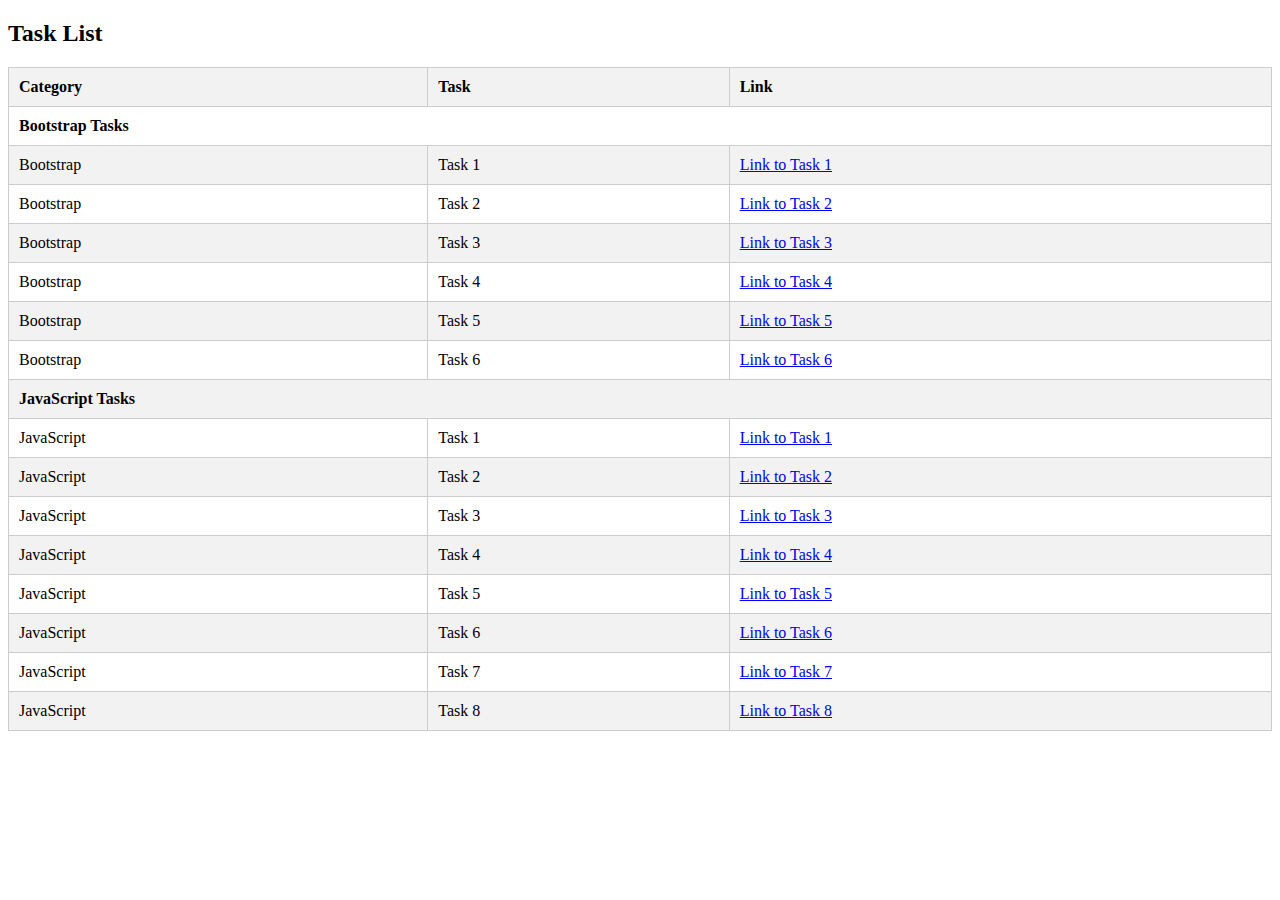
<file: index.html>
<!DOCTYPE html>
<html lang="en">
  <head>
    <meta charset="UTF-8" />
    <meta name="viewport" content="width=device-width, initial-scale=1.0" />
    <title>Task List</title>
    <style>
      /* Simple CSS for table styling */
      table {
        width: 100%;
        border-collapse: collapse;
        margin-bottom: 20px;
      }

      th,
      td {
        border: 1px solid #ccc;
        padding: 10px;
        text-align: left;
      }

      th {
        background-color: #f2f2f2;
        font-weight: bold;
      }

      tr:nth-child(even) {
        background-color: #f2f2f2;
      }
      .category-header {
        font-weight: bold;
      }
    </style>
  </head>
  <body>
    <div class="container">
      <h2>Task List</h2>
      <table>
        <thead>
          <tr>
            <th>Category</th>
            <th>Task</th>
            <th>Link</th>
          </tr>
        </thead>
        <tbody>
          <!-- Bootstrap Tasks -->
          <tr class="category-header">
            <td colspan="3">Bootstrap Tasks</td>
          </tr>
          <tr>
            <td>Bootstrap</td>
            <td>Task 1</td>
            <td><a href="Task 13.html">Link to Task 1</a></td>
          </tr>
          <tr>
            <td>Bootstrap</td>
            <td>Task 2</td>
            <td><a href="Task 14.html">Link to Task 2</a></td>
          </tr>
          <tr>
            <td>Bootstrap</td>
            <td>Task 3</td>
            <td><a href="Task 15.html">Link to Task 3</a></td>
          </tr>
          <tr>
            <td>Bootstrap</td>
            <td>Task 4</td>
            <td><a href="Task 16.html">Link to Task 4</a></td>
          </tr>
          <tr>
            <td>Bootstrap</td>
            <td>Task 5</td>
            <td><a href="Task 17.html">Link to Task 5</a></td>
          </tr>
          <tr>
            <td>Bootstrap</td>
            <td>Task 6</td>
            <td><a href="Task 18.html">Link to Task 6</a></td>
          </tr>
          <!-- JavaScript Tasks -->
          <tr class="category-header">
            <td colspan="3">JavaScript Tasks</td>
          </tr>
          <tr>
            <td>JavaScript</td>
            <td>Task 1</td>
            <td><a href="Task 19.html">Link to Task 1</a></td>
          </tr>
          <tr>
            <td>JavaScript</td>
            <td>Task 2</td>
            <td><a href="Task 20.html">Link to Task 2</a></td>
          </tr>
          <tr>
            <td>JavaScript</td>
            <td>Task 3</td>
            <td><a href="Task 21.html">Link to Task 3</a></td>
          </tr>
          <tr>
            <td>JavaScript</td>
            <td>Task 4</td>
            <td><a href="Task 22.html">Link to Task 4</a></td>
          </tr>
          <tr>
            <td>JavaScript</td>
            <td>Task 5</td>
            <td><a href="Task 23.html">Link to Task 5</a></td>
          </tr>
          <tr>
            <td>JavaScript</td>
            <td>Task 6</td>
            <td><a href="Task 24.html">Link to Task 6</a></td>
          </tr>
          <tr>
            <td>JavaScript</td>
            <td>Task 7</td>
            <td><a href="Task 25.html">Link to Task 7</a></td>
          </tr>
          <tr>
            <td>JavaScript</td>
            <td>Task 8</td>
            <td><a href="Task 26.html">Link to Task 8</a></td>
          </tr>
        </tbody>
      </table>
    </div>
  </body>
</html>
</file>
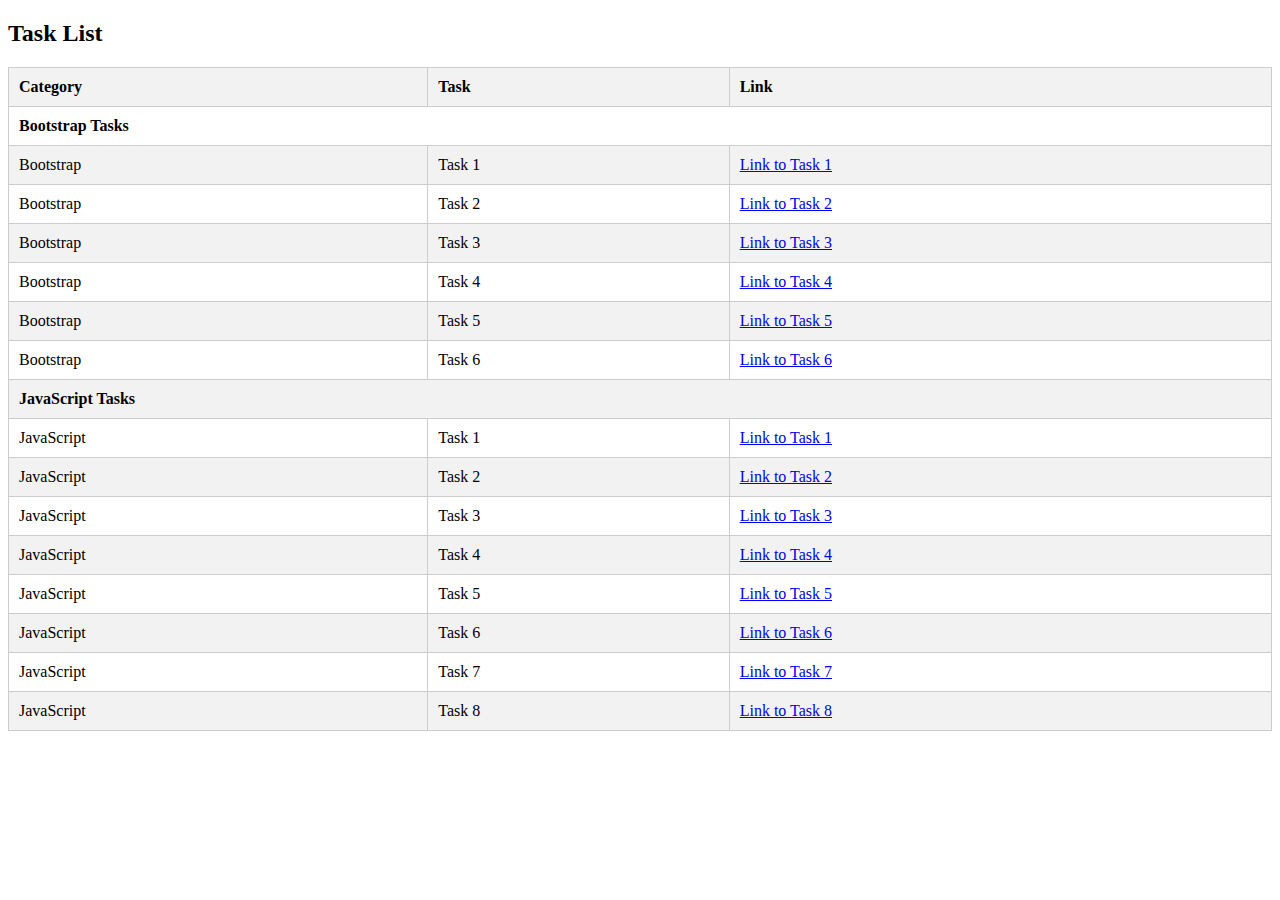
<file: index_bs.html>
<!DOCTYPE html>
<html lang="en">
  <head>
    <meta charset="UTF-8" />
    <meta name="viewport" content="width=device-width, initial-scale=1.0" />
    <title>Task List</title>
    <style>
      /* Simple CSS for table styling */
      table {
        width: 100%;
        border-collapse: collapse;
        margin-bottom: 20px;
      }

      th,
      td {
        border: 1px solid #ccc;
        padding: 10px;
        text-align: left;
      }

      th {
        background-color: #f2f2f2;
        font-weight: bold;
      }

      tr:nth-child(even) {
        background-color: #f2f2f2;
      }
      .category-header {
        font-weight: bold;
      }
    </style>
  </head>
  <body>
    <div class="container">
      <h2>Task List</h2>
      <table>
        <thead>
          <tr>
            <th>Category</th>
            <th>Task</th>
            <th>Link</th>
          </tr>
        </thead>
        <tbody>
          <!-- Bootstrap Tasks -->
          <tr class="category-header">
            <td colspan="3">Bootstrap Tasks</td>
          </tr>
          <tr>
            <td>Bootstrap</td>
            <td>Task 1</td>
            <td><a href="Task 13.html">Link to Task 1</a></td>
          </tr>
          <tr>
            <td>Bootstrap</td>
            <td>Task 2</td>
            <td><a href="task14.html">Link to Task 2</a></td>
          </tr>
          <tr>
            <td>Bootstrap</td>
            <td>Task 3</td>
            <td><a href="task15.html">Link to Task 3</a></td>
          </tr>
          <tr>
            <td>Bootstrap</td>
            <td>Task 4</td>
            <td><a href="task16.html">Link to Task 4</a></td>
          </tr>
          <tr>
            <td>Bootstrap</td>
            <td>Task 5</td>
            <td><a href="task17.html">Link to Task 5</a></td>
          </tr>
          <tr>
            <td>Bootstrap</td>
            <td>Task 6</td>
            <td><a href="task18.html">Link to Task 6</a></td>
          </tr>
          <!-- JavaScript Tasks -->
          <tr class="category-header">
            <td colspan="3">JavaScript Tasks</td>
          </tr>
          <tr>
            <td>JavaScript</td>
            <td>Task 1</td>
            <td><a href="task19.html">Link to Task 1</a></td>
          </tr>
          <tr>
            <td>JavaScript</td>
            <td>Task 2</td>
            <td><a href="task20.html">Link to Task 2</a></td>
          </tr>
          <tr>
            <td>JavaScript</td>
            <td>Task 3</td>
            <td><a href="task21.html">Link to Task 3</a></td>
          </tr>
          <tr>
            <td>JavaScript</td>
            <td>Task 4</td>
            <td><a href="task22.html">Link to Task 4</a></td>
          </tr>
          <tr>
            <td>JavaScript</td>
            <td>Task 5</td>
            <td><a href="task23.html">Link to Task 5</a></td>
          </tr>
          <tr>
            <td>JavaScript</td>
            <td>Task 6</td>
            <td><a href="task24.html">Link to Task 6</a></td>
          </tr>
          <tr>
            <td>JavaScript</td>
            <td>Task 7</td>
            <td><a href="task25.html">Link to Task 7</a></td>
          </tr>
          <tr>
            <td>JavaScript</td>
            <td>Task 8</td>
            <td><a href="task26.html">Link to Task 8</a></td>
          </tr>
        </tbody>
      </table>
    </div>
  </body>
</html>
</file>
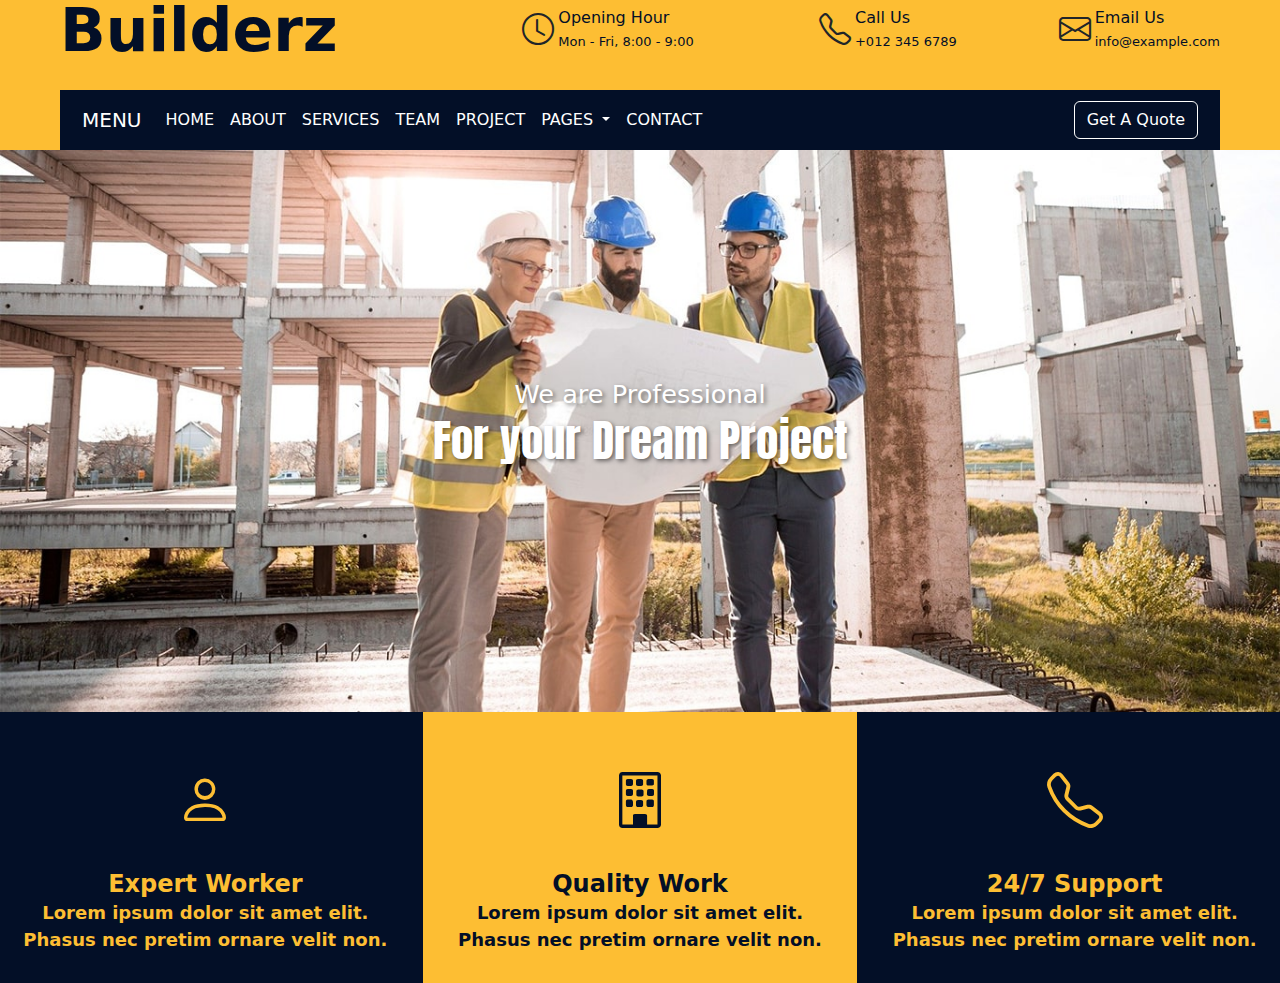
<file: Task 14.html>
<!DOCTYPE html>
<html lang="en">
  <head>
    <meta charset="utf-8" />
    <title>Task 2 Bootstrap</title>
    <meta name="viewport" content="width=device-width, initial-scale=1.0" />

    <link
      href="https://cdn.jsdelivr.net/npm/bootstrap@5.3.0/dist/css/bootstrap.min.css"
      rel="stylesheet"
    />

    <link
      rel="stylesheet"
      href="https://cdn.jsdelivr.net/npm/bootstrap-icons@1.10.5/font/bootstrap-icons.css"
    />
    <script src="https://cdnjs.cloudflare.com/ajax/libs/popper.js/2.9.4/umd/popper.min.js"></script>
    <script src="https://cdn.jsdelivr.net/npm/bootstrap@5.3.1/dist/js/bootstrap.bundle.min.js"></script>
    <link rel="preconnect" href="https://fonts.googleapis.com">
    <link rel="preconnect" href="https://fonts.gstatic.com" crossorigin>
    <link href="https://fonts.googleapis.com/css2?family=Anton&display=swap" rel="stylesheet">
    <link rel="stylesheet" type="text/css" href="css8.css">
  </head>
  <body>
    <div class="top-bar">
      <div class="container-fluid">
        <div class="row align-items-center">
          <div class="col-lg-4 col-md-12">
            <div class="logo ">
              <h1>Builderz</h1>
            </div>
          </div>
          <div class="col-lg-8 col-md-7 d-none d-lg-block">
            <div class="row">
              <div class="col-4">
                <div class="top-bar-item">
                  <div class="top-bar-icon">
                    <i class="bi bi-clock"></i>
                  </div>
                  <div class="top-bar-text">
                    <h3>Opening Hour</h3>
                    <p>Mon - Fri, 8:00 - 9:00</p>
                  </div>
                </div>
              </div>
              <div class="col-4">
                <div class="top-bar-item">
                  <div class="top-bar-icon">
                    <i class="bi bi-telephone"></i>
                  </div>
                  <div class="top-bar-text">
                    <h3>Call Us</h3>
                    <p>+012 345 6789</p>
                  </div>
                </div>
              </div>
              <div class="col-4">
                <div class="top-bar-item">
                  <div class="top-bar-icon">
                    <i class="bi bi-envelope"></i>
                  </div>
                  <div class="top-bar-text">
                    <h3>Email Us</h3>
                    <p>info@example.com</p>
                  </div>
                </div>
              </div>
            </div>
          </div>
        </div>
      </div>
    </div>

    <nav class="navbar navbar-expand-lg navbar-dark custom-navbar">
      <div class="container">
        <div class="navbar-brand">MENU</div>
        <button
          class="navbar-toggler"
          type="button"
          data-bs-toggle="collapse"
          data-bs-target="#navbarCollapse"
        >
          <span class="navbar-toggler-icon"></span>
        </button>
        <div class="collapse navbar-collapse" id="navbarCollapse">
          <ul class="navbar-nav ml-auto">
            <li class="nav-item">
              <a class="nav-link" href="#">HOME</a>
            </li>
            <li class="nav-item">
              <a class="nav-link" href="#">ABOUT</a>
            </li>
            <li class="nav-item">
              <a class="nav-link" href="#">SERVICES</a>
            </li>
            <li class="nav-item">
              <a class="nav-link" href="#">TEAM</a>
            </li>
            <li class="nav-item">
              <a class="nav-link" href="#">PROJECT</a>
            </li>
            <li class="nav-item dropdown">
              <a
                class="nav-link dropdown-toggle"
                href="#"
                id="pagesDropdown"
                role="button"
                data-bs-toggle="dropdown"
              >
                PAGES
              </a>
              <div class="dropdown-menu dropdown-menu-dark" aria-labelledby="pagesDropdown">
                <a class="dropdown-item" href="#">Blog Page</a>
                <a class="dropdown-item" href="#">Single Page</a>
              </div>
            </li>
            <li class="nav-item">
              <a class="nav-link" href="#">CONTACT</a>
            </li>
          </ul>
          <div style="margin-left: auto;">
            <a class="btn btn-primary" href="#">Get A Quote</a>
          </div>
        </div>
      </div>
    </nav>

    <div class="image-container">
      <div class="centered-text">
        <p>We are Professional</p>
        <h1>For your Dream Project</h1>
      </div>
      <img src="assets/bstask2.jpg" class="image" />
    </div>

    <section class="container-fluid" style="background-color: #030f27;">
      <div class="row">
        <div class="col-lg-4 blue-bg">
          <div class="text-center">
            <div class="card-body">
              <i class="bi bi-person display-4"></i>
              <h3 class="card-title">Expert Worker</h3>
              <p class="card-text">Lorem ipsum dolor sit amet elit. Phasus nec pretim ornare velit non.</p>
            </div>
          </div>
        </div>

        <div class="col-lg-4 yellow-bg">
          <div class="text-center">
            <div class="card-body">
              <i class="bi bi-building display-4"></i>
              <h3 class="card-title">Quality Work</h3>
              <p class="card-text">Lorem ipsum dolor sit amet elit. Phasus nec pretim ornare velit non.</p>
            </div>
          </div>
        </div>

        <div class="col-lg-4 blue-bg">
          <div class="text-center">
            <div class="card-body">
              <i class="bi bi-telephone display-4"></i>
              <h3 class="card-title">24/7 Support</h3>
              <p class="card-text">Lorem ipsum dolor sit amet elit. Phasus nec pretim ornare velit non.</p>
            </div>
          </div>
        </div>
      </div>
    </section>
  </body>
</html>
</file>
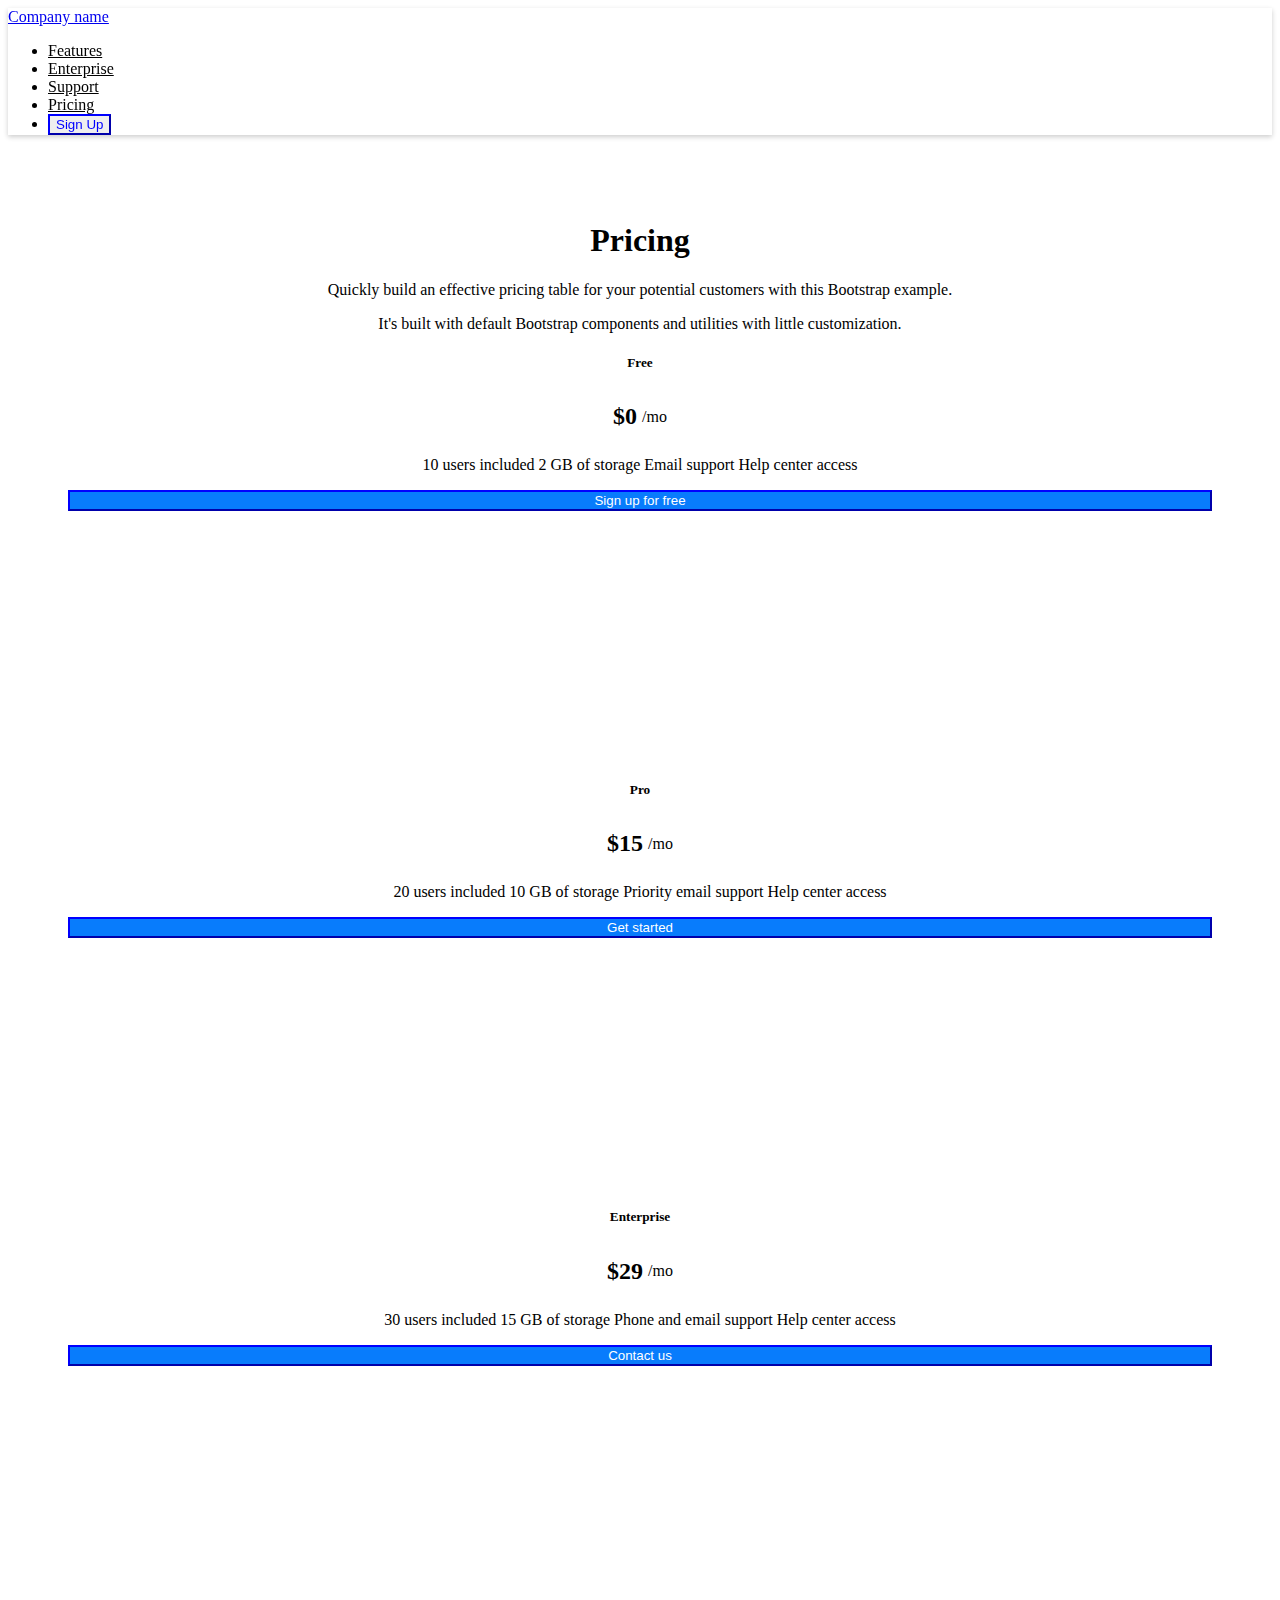
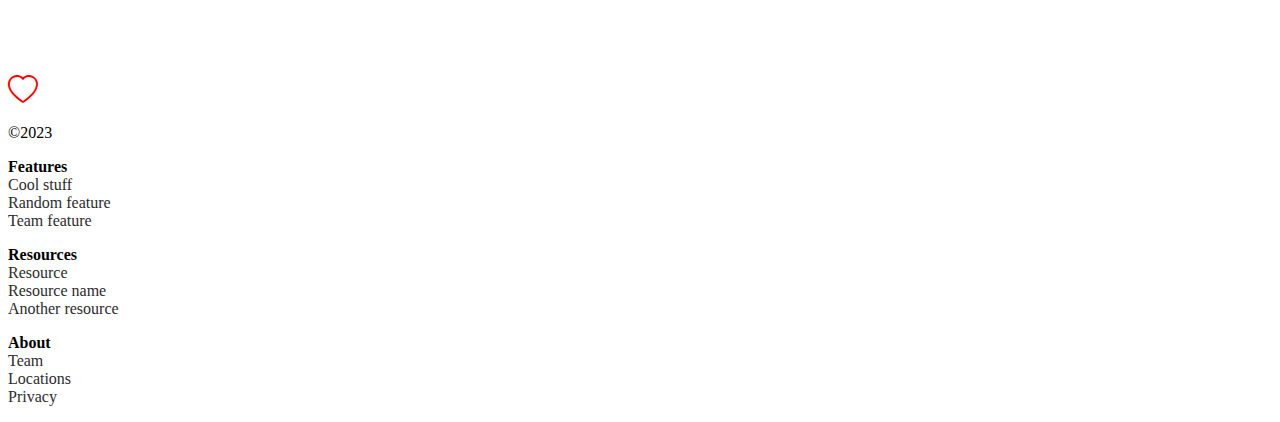
<file: Task 15.html>
<!DOCTYPE html>
<html lang="en">
  <head>
    <meta charset="UTF-8" />
    <meta
      name="viewport"
      content="width=device-width, initial-scale=1.0"
    />
    <title>Task 3 Bootstrap</title>
    <link
      href="https://cdn.jsdelivr.net/npm/bootstrap@5.3.1/dist/css/bootstrap.min.css"
      rel="stylesheet"
      integrity="sha384-4bw+/aepP/YC94hEpVNVgiZdgIC5+VKNBQNGCHeKRQN+PtmoHDEXuppvnDJzQIu9"
      crossorigin="anonymous"
    />
    <link
    rel="stylesheet"
    href="https://cdn.jsdelivr.net/npm/bootstrap-icons@1.10.5/font/bootstrap-icons.css"
  />
  <link rel="stylesheet" type="text/css" href="css9.css">

  </head>
  <body>
    <nav class="navbar navbar-expand-lg bg-body-tertiary">
      <div class="container-fluid">
        <a class="navbar-brand" href="#">Company name</a>
        <ul class="nav justify-content-end">
          <li class="nav-item">
            <a class="nav-link active" aria-current="page" href="#">Features</a>
          </li>
          <li class="nav-item">
            <a class="nav-link" href="#">Enterprise</a>
          </li>
          <li class="nav-item">
            <a class="nav-link" href="#">Support</a>
          </li>
          <li class="nav-item">
            <a class="nav-link" href="#">Pricing</a>
          </li>
          <li class="nav-item">
            <button
              class="btn btn-outline-success btn-signup"
              type="submit"
            >
              Sign Up
            </button>
          </li>
        </ul>
      </div>
    </nav>
    <div class="main-content">
      <h1>Pricing</h1>
      <p>
        Quickly build an effective pricing table for your potential customers
        with this Bootstrap example.
      </p>
      <p>
        It's built with default Bootstrap components and utilities with little
        customization.
      </p>
      <div class="container">
        <div class="row">
          <div class="col">
            <div class="card">
              <div class="card-body">
                <h5 class="card-header">Free</h5>
                <p class="price-tag">
                  <span class="card-price">$0</span><span>/mo</span>
                </p>
                <p class="card-text">
                  10 users included 2 GB of storage
                  Email support
                  Help center access
                </p>
              </div>
              <div class="card-footer">
                <button
                  class="btn btn-outline-success btn-signup"
                  type="submit"
                >
                  Sign up for free
                </button>
              </div>
            </div>
          </div>

          <div class="col">
            <div class="card">
              <div class="card-body">
                <h5 class="card-header">Pro</h5>
                <p class="price-tag">
                  <span class="card-price">$15</span><span>/mo</span>
                </p>
                <p class="card-text">
                  20 users included 10 GB of storage
                  Priority email support
                  Help center access
                </p>
              </div>
              <div class="card-footer">
                <button
                  class="btn btn-outline-success btn-signup"
                  type="submit"
                >
                  Get started
                </button>
              </div>
            </div>
          </div>

          <div class="col">
            <div class="card">
              <div class="card-body">
                <h5 class="card-header">Enterprise</h5>
                <p class="price-tag">
                  <span class="card-price">$29</span><span>/mo</span>
                </p>
                <p class="card-text">
                  30 users included 15 GB of storage
                  Phone and email support
                  Help center access
                </p>
              </div>
              <div class="card-footer">
                <button
                  class="btn btn-outline-success btn-signup"
                  type="submit"
                >
                  Contact us
                </button>
              </div>
            </div>
          </div>
        </div>
      </div>
    </div>
    <footer class="footer">
      <div class="container">
        <div class="row">
          <div class="col-5 logo">
            <i class="bi bi-heart"></i>
            <p>&copy;2023</p>
          </div>
          <div class="col-7">
            <div class="row">
              <div class="col-4">
                <ul style="list-style-type: none; padding: 0;">
                  <li><a class="header" href="#">Features</a></li>
                  <li><a href="#">Cool stuff</a></li>
                  <li><a href="#">Random feature</a></li>
                  <li><a href="#">Team feature</a></li>
                </ul>
              </div>
              <div class="col-4">
                <ul style="list-style-type: none; padding: 0;">
                  <li><a class="header" href="#">Resources</a></li>
                  <li><a href="#">Resource</a></li>
                  <li><a href="#">Resource name</a></li>
                  <li><a href="#">Another resource</a></li>
                </ul>
              </div>
              <div class="col-4">
                <ul style="list-style-type: none; padding: 0;">
                  <li><a class="header" href="#">About</a></li>
                  <li><a href="#">Team</a></li>
                  <li><a href="#">Locations</a></li>
                  <li><a href="#">Privacy</a></li>
                </ul>
              </div>
            </div>
          </div>
        </div>
      </div>
    </footer>
  </body>
</html>
</file>
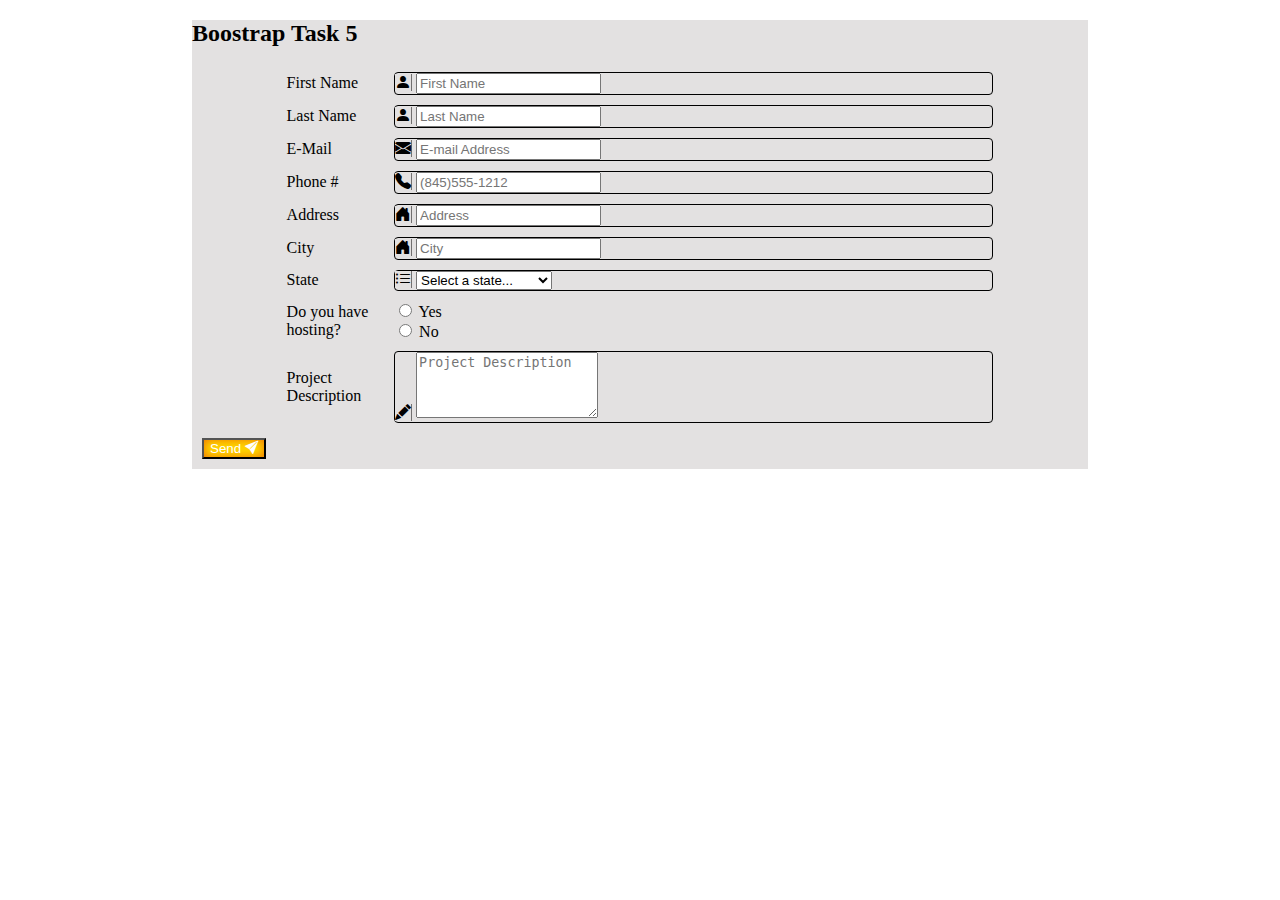
<file: Task 17.html>
<!DOCTYPE html>
<html lang="en">
  <head>
    <meta charset="UTF-8" />
    <meta name="viewport" content="width=device-width, initial-scale=1.0" />
    <title>Task 5 Bootstrap</title>
    <link
      href="https://cdn.jsdelivr.net/npm/bootstrap@5.3.1/dist/css/bootstrap.min.css"
      rel="stylesheet"
      integrity="sha384-4bw+/aepP/YC94hEpVNVgiZdgIC5+VKNBQNGCHeKRQN+PtmoHDEXuppvnDJzQIu9"
      crossorigin="anonymous"
    />
    <link
      rel="stylesheet"
      href="https://cdn.jsdelivr.net/npm/bootstrap-icons@1.10.5/font/bootstrap-icons.css"
    />
    <script
      src="https://cdn.jsdelivr.net/npm/bootstrap@5.3.1/dist/js/bootstrap.bundle.min.js"
      integrity="sha384-4bw+/aepP/YC94hEpVNVgiZdgIC5+VKNBQNGCHeKRQN+PtmoHDEXuppvnDJzQIu9"
      crossorigin="anonymous"
    ></script>
    <link rel="stylesheet" type="text/css" href="css11.css" />
  </head>
  <body>
    <div class="container">
      <h2 class="text-center">Boostrap Task 5</h2>

      <form id="registrationForm">
        <div class="form-table">
          <div class="form-table-row">
            <div class="form-table-cell narrow-column">
              <label for="firstname" id="firstnameLabel">First Name</label>
            </div>
            <div class="form-table-cell wide-column">
              <div class="input-group input-group-sm error-input">
                <span
                  class="input-group-text"
                  id="inputGroup-sizing-default firstnameInputGroup"
                  ><i class="bi bi-person-fill" id="firstnameIcon"></i
                ></span>
                <input
                  type="text"
                  class="form-control"
                  placeholder="First Name"
                  aria-label="Sizing example input"
                  aria-describedby="inputGroup-sizing-sm"
                  id="firstname"
                />
              </div>
              <span class="error" id="firstnameError"></span>
            </div>
          </div>

          <div class="form-table-row">
            <div class="form-table-cell narrow-column">
              <label for="lastname" id="lastnameLabel">Last Name</label>
            </div>
            <div class="form-table-cell wide-column">
              <div class="input-group input-group-sm error-input">
                <span class="input-group-text" id="inputGroup-sizing-default"
                  ><i class="bi bi-person-fill" id="lastnameIcon"></i
                ></span>
                <input
                  type="text"
                  class="form-control"
                  placeholder="Last Name"
                  aria-label="Sizing example input"
                  aria-describedby="inputGroup-sizing-sm"
                  id="lastname"
                />
              </div>
              <span class="error" id="lastnameError"></span>
            </div>
          </div>

          <div class="form-table-row">
            <div class="form-table-cell narrow-column">
              <label for="email" id="emailLabel">E-Mail</label>
            </div>
            <div class="form-table-cell wide-column">
              <div class="input-group input-group-sm error-input">
                <span class="input-group-text" id="inputGroup-sizing-default"
                  ><i class="bi bi-envelope-fill" id="emailIcon"></i
                ></span>
                <input
                  type="text"
                  class="form-control"
                  placeholder="E-mail Address"
                  aria-label="Sizing example input"
                  aria-describedby="inputGroup-sizing-sm"
                  id="email"
                />
              </div>
              <span class="error" id="emailError"></span>
            </div>
          </div>

          <div class="form-table-row">
            <div class="form-table-cell narrow-column">
              <label for="phone" id="phoneLabel">Phone #</label>
            </div>
            <div class="form-table-cell wide-column">
              <div class="input-group input-group-sm error-input">
                <span class="input-group-text" id="inputGroup-sizing-default"
                  ><i class="bi bi-telephone-fill" id="phoneIcon"></i
                ></span>
                <input
                  type="text"
                  class="form-control"
                  placeholder="(845)555-1212"
                  aria-label="Sizing example input"
                  aria-describedby="inputGroup-sizing-sm"
                  id="phone"
                />
              </div>
              <span class="error" id="phoneError"></span>
            </div>
          </div>

          <div class="form-table-row">
            <div class="form-table-cell narrow-column">
              <label for="address" id="addressLabel">Address</label>
            </div>
            <div class="form-table-cell wide-column">
              <div class="input-group input-group-sm error-input">
                <span class="input-group-text" id="inputGroup-sizing-default"
                  ><i class="bi bi-house-door-fill" id="addressIcon"></i
                ></span>
                <input
                  type="text"
                  class="form-control"
                  placeholder="Address"
                  aria-label="Sizing example input"
                  aria-describedby="inputGroup-sizing-sm"
                  id="address"
                />
              </div>
              <span class="error" id="addressError"></span>
            </div>
          </div>

          <div class="form-table-row">
            <div class="form-table-cell narrow-column">
              <label for="city" id="cityLabel">City</label>
            </div>
            <div class="form-table-cell wide-column">
              <div class="input-group input-group-sm error-input">
                <span class="input-group-text" id="inputGroup-sizing-default"
                  ><i class="bi bi-house-door-fill" id="cityIcon"></i
                ></span>
                <input
                  type="text"
                  class="form-control"
                  placeholder="City"
                  aria-label="Sizing example input"
                  aria-describedby="inputGroup-sizing-sm"
                  id="city"
                />
              </div>
              <span class="error" id="cityError"></span>
            </div>
          </div>

          <div class="form-table-row">
            <div class="form-table-cell narrow-column">
              <label for="state" id="stateLabel">State</label>
            </div>
            <div class="form-table-cell wide-column">
              <div class="input-group input-group-sm error-input">
                <span class="input-group-text" id="inputGroup-sizing-default"
                  ><i class="bi bi-list-ul" id="stateIcon"></i
                ></span>
                <select
                  class="form-select"
                  aria-label="Sizing example select"
                  aria-describedby="inputGroup-sizing-sm"
                  id="state"
                >
                  <option selected>Select a state...</option>
                  <option value="Andhra Pradesh">Andhra Pradesh</option>
                  <option value="Arunachal Pradesh">Arunachal Pradesh</option>
                  <option value="Assam">Assam</option>
                  <option value="Bihar">Bihar</option>
                  <option value="Chhattisgarh">Chhattisgarh</option>
                  <option value="Goa">Goa</option>
                  <option value="Gujarat">Gujarat</option>
                  <option value="Haryana">Haryana</option>
                  <option value="Himachal Pradesh">Himachal Pradesh</option>
                  <option value="Jharkhand">Jharkhand</option>
                  <option value="Karnataka">Karnataka</option>
                  <option value="Kerala">Kerala</option>
                  <option value="Madhya Pradesh">Madhya Pradesh</option>
                  <option value="Maharashtra">Maharashtra</option>
                  <option value="Manipur">Manipur</option>
                  <option value="Meghalaya">Meghalaya</option>
                  <option value="Mizoram">Mizoram</option>
                  <option value="Nagaland">Nagaland</option>
                  <option value="Odisha">Odisha</option>
                  <option value="Punjab">Punjab</option>
                  <option value="Rajasthan">Rajasthan</option>
                  <option value="Sikkim">Sikkim</option>
                  <option value="Tamil Nadu">Tamil Nadu</option>
                  <option value="Telangana">Telangana</option>
                  <option value="Tripura">Tripura</option>
                  <option value="Uttar Pradesh">Uttar Pradesh</option>
                  <option value="Uttarakhand">Uttarakhand</option>
                  <option value="West Bengal">West Bengal</option>
                </select>
              </div>
              <span class="error" id="stateError"></span>
            </div>
          </div>

          <div class="form-table-row">
            <div class="form-table-cell narrow-column">
              <label for="hosting" id="hostingLabel"
                >Do you have hosting?</label
              >
            </div>
            <div class="form-table-cell wide-column">
              <div class="input-group-radio">
                <div class="form-check form-check-inline">
                  <input
                    class="form-check-input"
                    type="radio"
                    name="hosting"
                    id="hostingYes"
                    value="Yes"
                    required
                  />
                  <label class="form-check-label" for="hostingYes">Yes</label>
                </div>
              </div>
              <div class="input-group-radio">
                <div class="form-check form-check-inline">
                  <input
                    class="form-check-input"
                    type="radio"
                    name="hosting"
                    id="hostingNo"
                    value="No"
                    required
                  />
                  <label class="form-check-label" for="hostingNo">No</label>
                </div>
              </div>
              <span class="error" id="hostingError"></span>
            </div>
          </div>

          <div class="form-table-row">
            <div class="form-table-cell narrow-column">
              <label for="project_description" id="projectDescriptionLabel"
                >Project Description</label
              >
            </div>
            <div class="form-table-cell wide-column">
              <div class="input-group input-group-sm error-input">
                <span class="input-group-text" id="inputGroup-sizing-default"
                  ><i class="bi bi-pencil-fill" id="projectDescriptionIcon"></i
                ></span>
                <textarea
                  class="form-control"
                  placeholder="Project Description"
                  id="project_description"
                  name="project_description"
                  rows="4"
                  required
                ></textarea>
              </div>
              <span class="error" id="projectDescriptionError"></span>
            </div>
          </div>
        </div>

        <div class="text-center">
          <button type="button" class="btn btn-send btn-lg" id="sendButton">
            Send <i class="bi bi-send-fill"></i>
          </button>
        </div>
      </form>
    </div>

    <script src="script1.js"></script>
  </body>
</html>
</file>
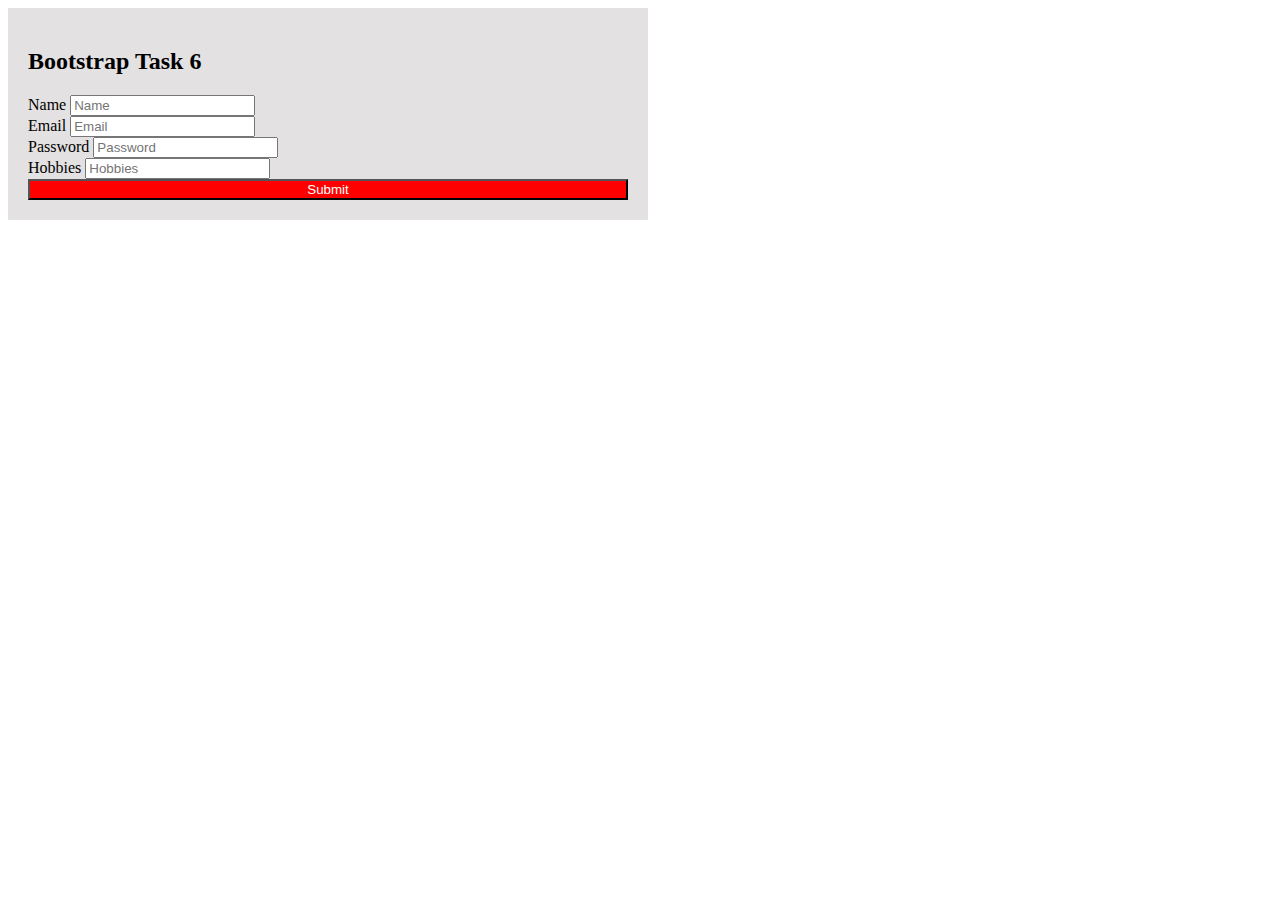
<file: Task 18.html>
<!DOCTYPE html>
<html lang="en">
  <head>
    <meta charset="UTF-8" />
    <meta name="viewport" content="width=device-width, initial-scale=1.0" />
    <title>Task 6 Bootstrap</title>
    <link
      href="https://cdn.jsdelivr.net/npm/bootstrap@5.3.1/dist/css/bootstrap.min.css"
      rel="stylesheet"
      integrity="sha384-4bw+/aepP/YC94hEpVNVgiZdgIC5+VKNBQNGCHeKRQN+PtmoHDEXuppvnDJzQIu9"
      crossorigin="anonymous"
    />
    <link
      rel="stylesheet"
      href="https://cdn.jsdelivr.net/npm/bootstrap-icons@1.10.5/font/bootstrap-icons.css"
    />
    <link rel="stylesheet" type="text/css" href="css12.css">
    <style>

    </style>
  </head>
  <body>
    <div class="container">
      <h2 class="text-center">Bootstrap Task 6</h2>

      <form id="registrationForm">
        <div class="mb-3">
          <label for="name" class="form-label">Name</label>
          <input
            type="text"
            class="form-control"
            id="name"
            placeholder="Name"
          />
          <span class="error" id="nameError"></span>
        </div>

        <div class="mb-3">
          <label for="email" class="form-label">Email</label>
          <input
            type="email"
            class="form-control"
            id="email"
            placeholder="Email"
          />
          <span class="error" id="emailError"></span>
        </div>

        <div class="mb-3">
          <label for="password" class="form-label">Password</label>
          <input
            type="password"
            class="form-control"
            id="password"
            placeholder="Password"
          />
          <span class="error" id="passwordError"></span>
        </div>

        <div class="mb-3">
          <label for="hobbies" class="form-label">Hobbies</label>
          <input
            type="text"
            class="form-control"
            id="hobbies"
            placeholder="Hobbies"
          />
        </div>

        <div class="text-center">
          <button type="button" class="btn btn-send btn-lg" id="submitBtn">
            Submit
          </button>
        </div>
      </form>
    </div>
    <script
      src="https://cdn.jsdelivr.net/npm/bootstrap@5.3.1/dist/js/bootstrap.bundle.min.js"
      integrity="sha384-4bw+/aepP/YC94hEpVNVgiZdgIC5+VKNBQNGCHeKRQN+PtmoHDEXuppvnDJzQIu9"
      crossorigin="anonymous"
    ></script>
    <script src="script2.js"></script>
  </body>
</html>
</file>
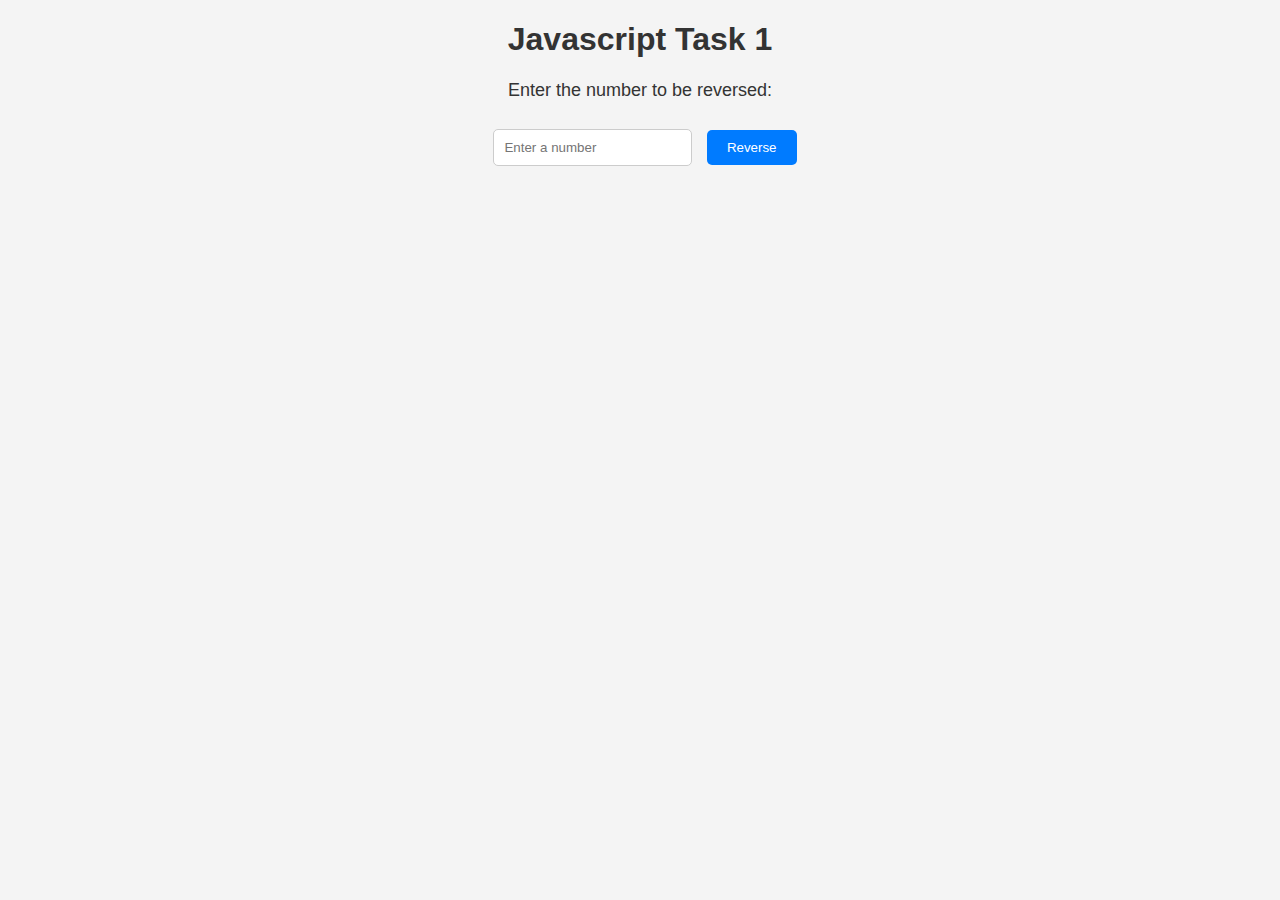
<file: Task 19.html>
<!DOCTYPE html>
<html>
  <head>
    <title>Task 1 JS</title>
    <link rel="stylesheet" type="text/css" href="css13.css" />
  </head>
  <body>
    <h1>Javascript Task 1</h1>
    <p>Enter the number to be reversed:</p>
    <input type="number" id="inputNumber" placeholder="Enter a number" />
    <button onclick="reverseNumber()">Reverse</button>
    <p id="result"></p>
    <script src="script3.js"></script>
  </body>
</html>
</file>
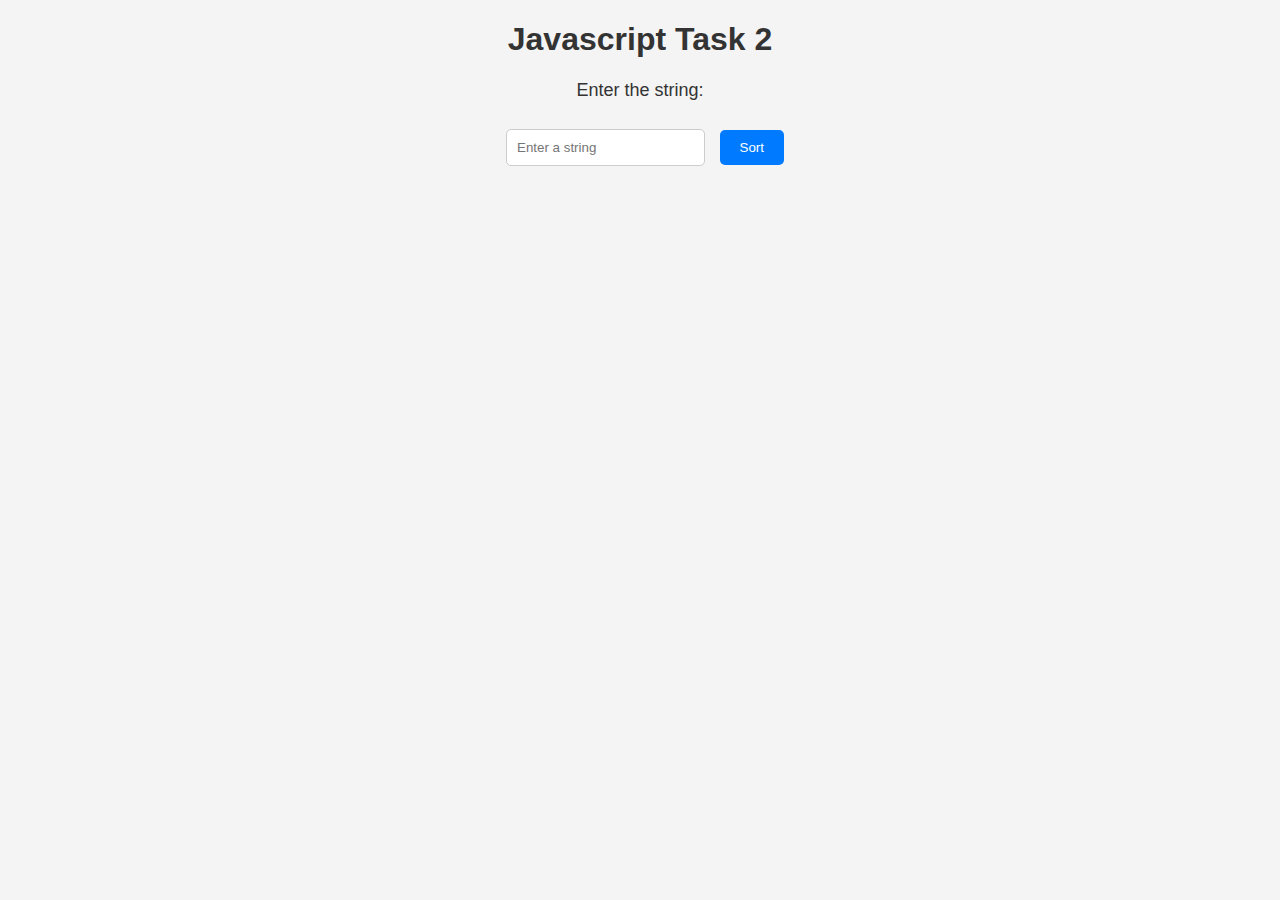
<file: Task 20.html>
<!DOCTYPE html>
<html>
  <head>
    <title>Task 2 JS</title>
    <link rel="stylesheet" type="text/css" href="css13.css" />
  </head>
  <body>
    <h1>Javascript Task 2</h1>
    <p>Enter the string:</p>
    <input type="text" id="inputString" placeholder="Enter a string" />
    <button onclick="sortString()">Sort</button>
    <p id="result"></p>
    <script src="script4.js"></script>
  </body>
</html>
</file>
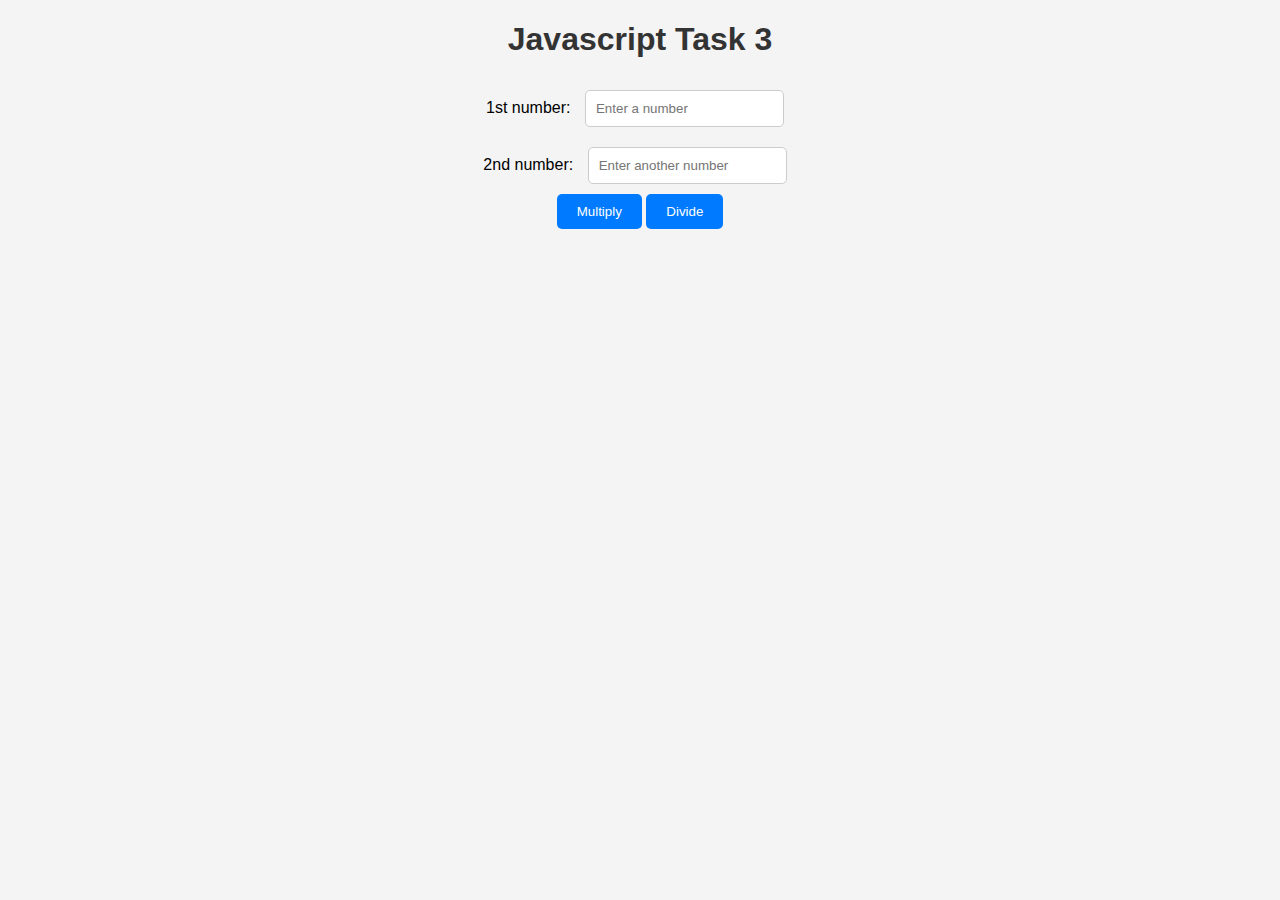
<file: Task 21.html>
<!DOCTYPE html>
<html>
  <head>
    <title>Task 3 JS</title>
    <link rel="stylesheet" type="text/css" href="css13.css" />
  </head>
  <body>
    <div class="container">
      <div class="form">
        <h1>Javascript Task 3</h1>
        <form>
          <div class="input-container">
            <label for="inputNum1">1st number:</label>
            <input type="text" id="inputNum1" placeholder="Enter a number" />
          </div>
          <div class="input-container">
            <label for="inputNum2">2nd number:</label>
            <input
              type="text"
              id="inputNum2"
              placeholder="Enter another number"
            />
          </div>
          <div class="button-container">
            <button type="button" onclick="multiply()">Multiply</button>
            <button type="button" onclick="divide()">Divide</button>
          </div>
        </form>
        <p id="result"></p>
      </div>
    </div>
    <script src="script5.js"></script>
  </body>
</html>
</file>
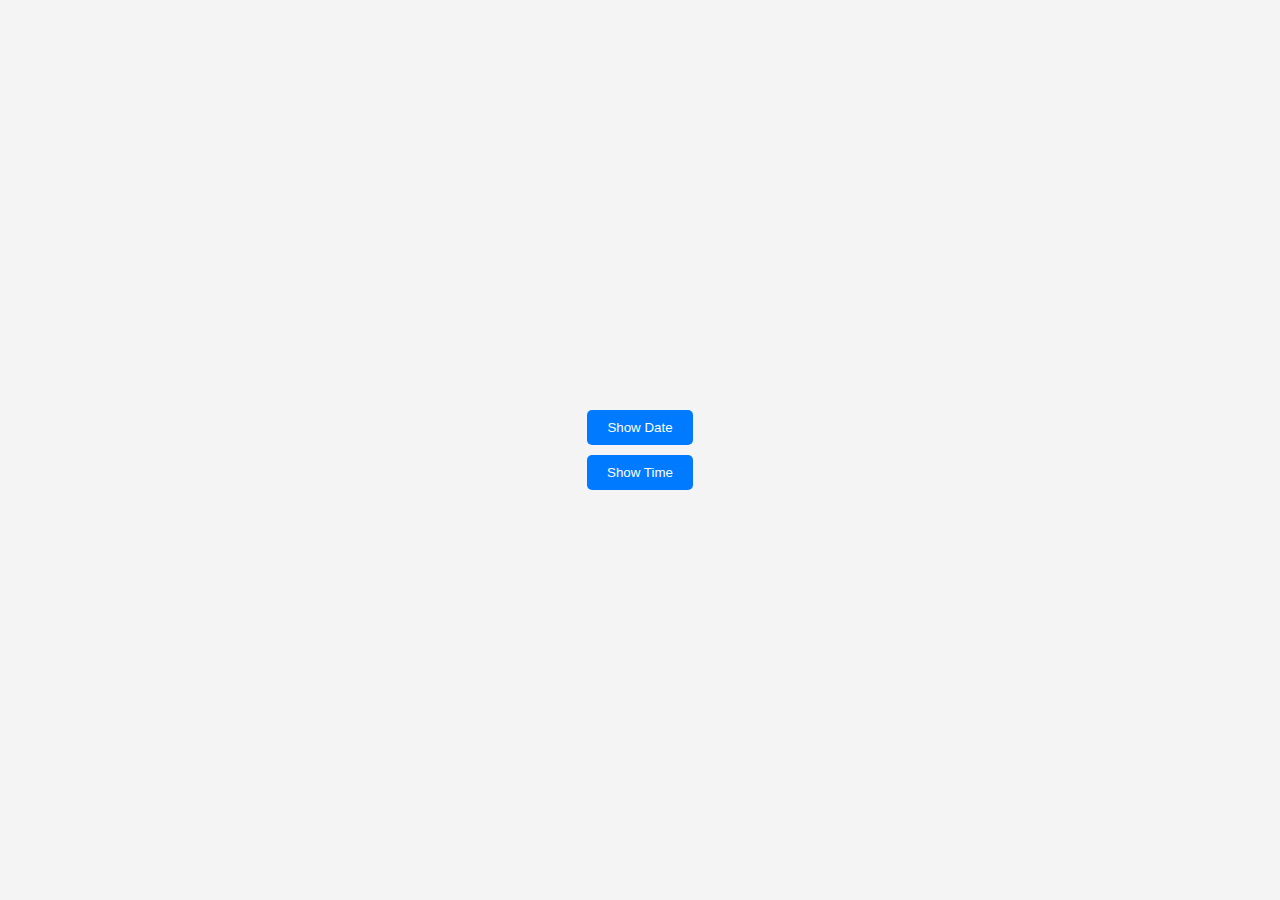
<file: Task 22.html>
<!DOCTYPE html>
<html>
  <head>
    <title>Show Date and Time</title>
    <link rel="stylesheet" type="text/css" href="css14.css" />
  </head>
  <body>
    <div class="container">
      <button onclick="showDate()">Show Date</button>
      <div id="dateResult"></div>
      <button onclick="showTime()">Show Time</button>
      <div id="timeResult"></div>
    </div>

    <script src="script6.js"></script>
  </body>
</html>
</file>
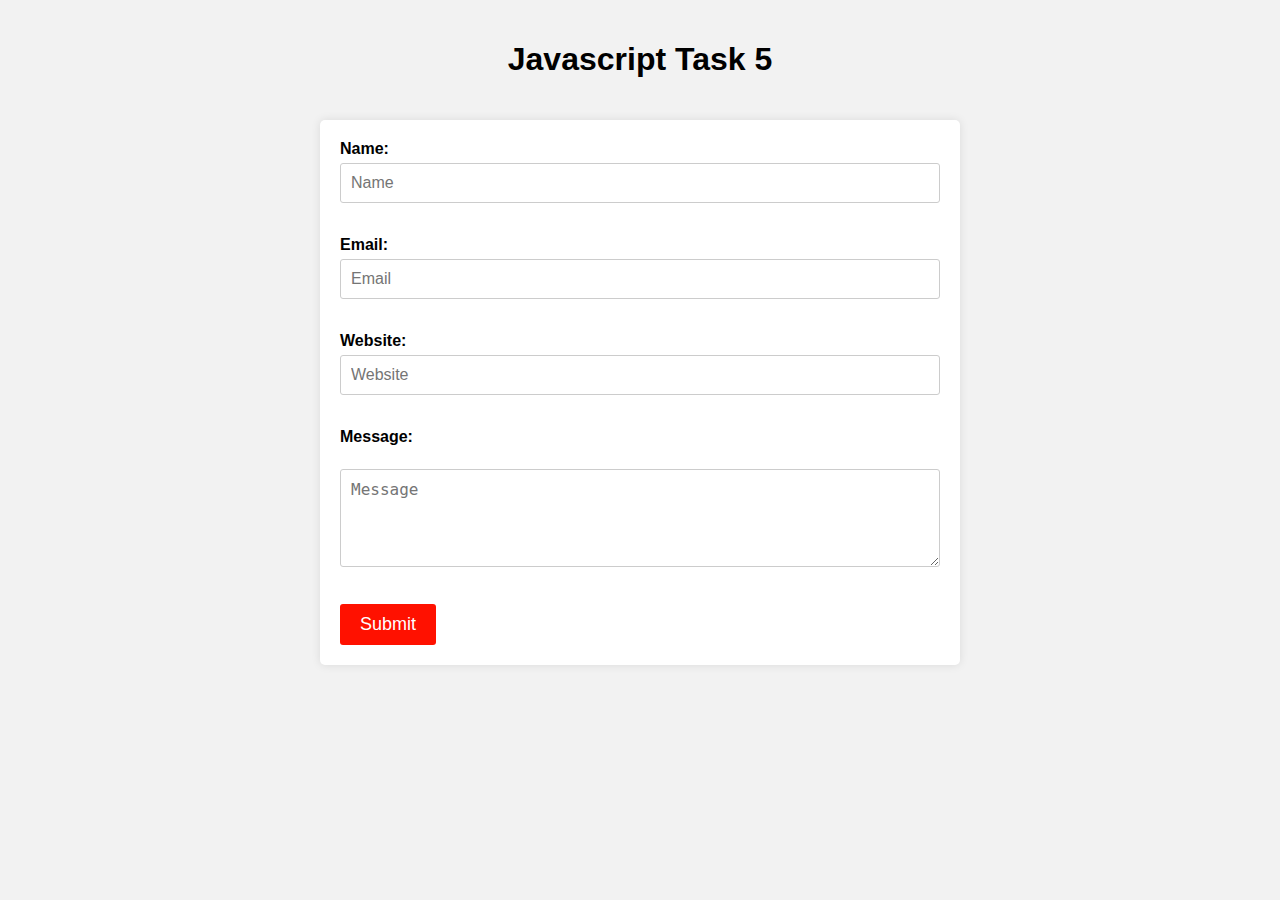
<file: Task 23.html>
<!DOCTYPE html>
<html>
  <head>
    <title>Task 5 JS</title>
    <link rel="stylesheet" type="text/css" href="css15.css" />
  </head>
  <body>
    <h1>Javascript Task 5</h1>
    <form action="process_form.php" method="post" id="myForm">
      <label for="name">Name:</label>
      <input
        type="text"
        class="form-control"
        id="name"
        name="name"
        placeholder="Name"
      />
      <span class="error" id="nameError"></span><br /><br />

      <label for="email">Email:</label>
      <input
        type="email"
        class="form-control"
        id="email"
        name="email"
        placeholder="Email"
      />
      <span class="error" id="emailError"></span><br /><br />

      <label for="website">Website:</label>
      <input
        type="url"
        class="form-control"
        id="website"
        name="website"
        placeholder="Website"
      />
      <span class="error" id="websiteError"></span><br /><br />

      <label for="message">Message:</label><br />
      <textarea
        id="message"
        class="form-control"
        name="message"
        rows="4"
        cols="50"
        placeholder="Message"
      ></textarea>
      <span class="error" id="messageError"></span><br /><br />

      <input type="submit" value="Submit" class="form-control" />
    </form>
    <script src="script7.js"></script>
  </body>
</html>
</file>
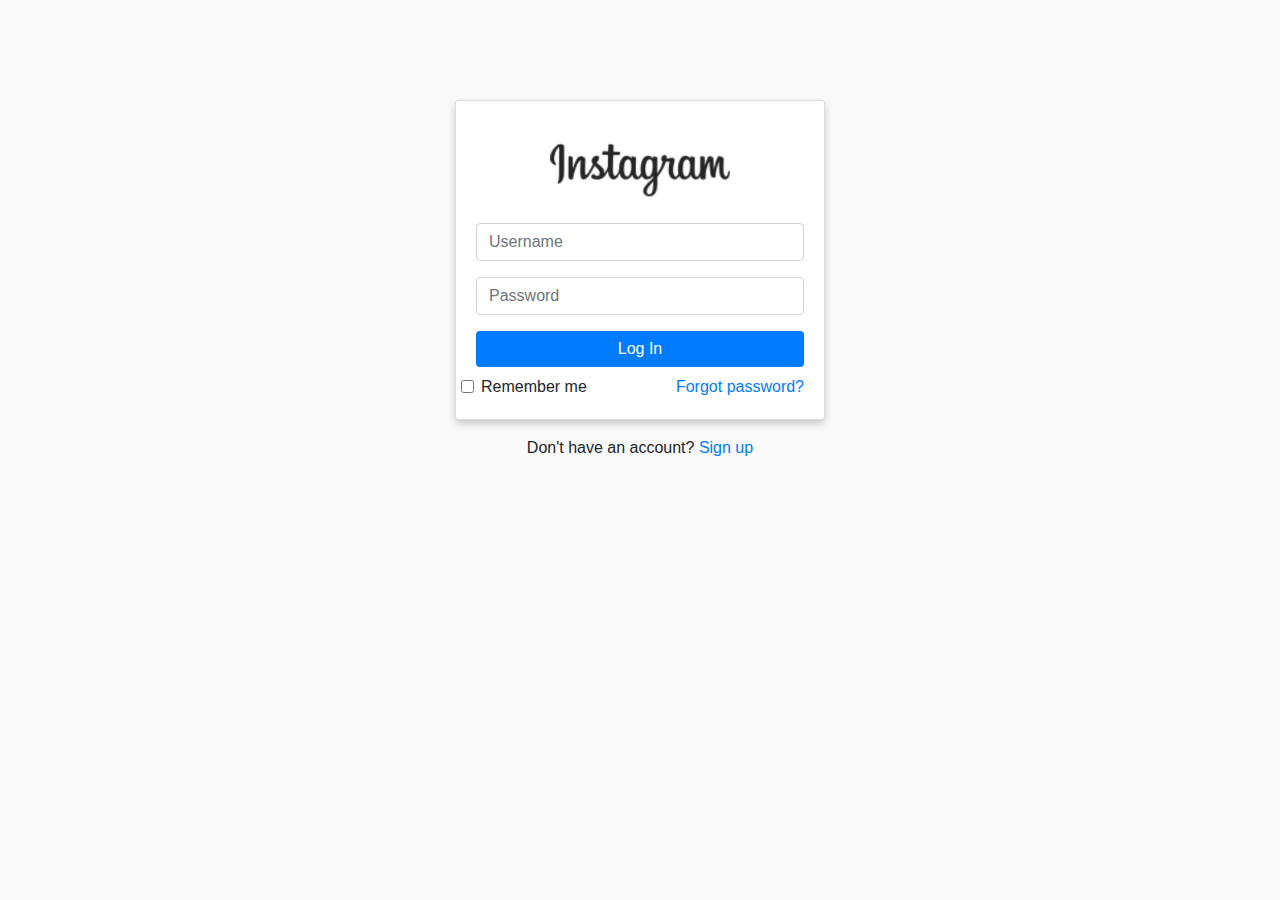
<file: Task 24.html>
<!DOCTYPE html>
<html lang="en">
<head>
    <meta charset="UTF-8">
    <meta name="viewport" content="width=device-width, initial-scale=1.0">
    <title>Instagram Login</title>
    <link rel="stylesheet" href="https://maxcdn.bootstrapcdn.com/bootstrap/4.5.2/css/bootstrap.min.css">
    <style>
        body {
            background-color: #fafafa;
        }

        .container {
            max-width: 400px;
            margin: 0 auto;
            margin-top: 100px;
        }

        .card {
            padding: 20px;
            box-shadow: 0 4px 8px 0 rgba(0,0,0,0.2);
            text-align: center;
        }

        .btn-login {
            background-color: #007bff;
            color: #fff;
            border: none;
        }

        .btn-login:hover {
            background-color: #0056b3;
        }

        .instagram-logo {
            width: 200px;
            margin-bottom: 15px;
            display: block;
            margin-left: auto;
            margin-right: auto;
        }
    </style>
</head>
<body>
    <div class="container">
        <div class="card">
            <img src="assets/Instagram logo.png" alt="Instagram Logo" class="instagram-logo">
            <form id="loginForm">
                <div class="form-group">
                    <input type="text" class="form-control" id="username" placeholder="Username" required>
                </div>
                <div class="form-group">
                    <input type="password" class="form-control" id="password" placeholder="Password" required>
                </div>

                <button type="submit" class="btn btn-login btn-block mt-3">Log In</button>
                <div class="row mt-2">
                    <div class="form-check col-6 text-left">
                        <input type="checkbox" class="form-check-input" id="rememberMe">
                        <label class="form-check-label" for="rememberMe">Remember me</label>
                    </div>
                    <div class="col-6 text-right">
                        <a href="#">Forgot password?</a>
                    </div>
                </div>
            </form>
        </div>
        <p class="mt-3 text-center">Don't have an account? <a href="#">Sign up</a></p>
    </div>
</body>
</html>
</file>
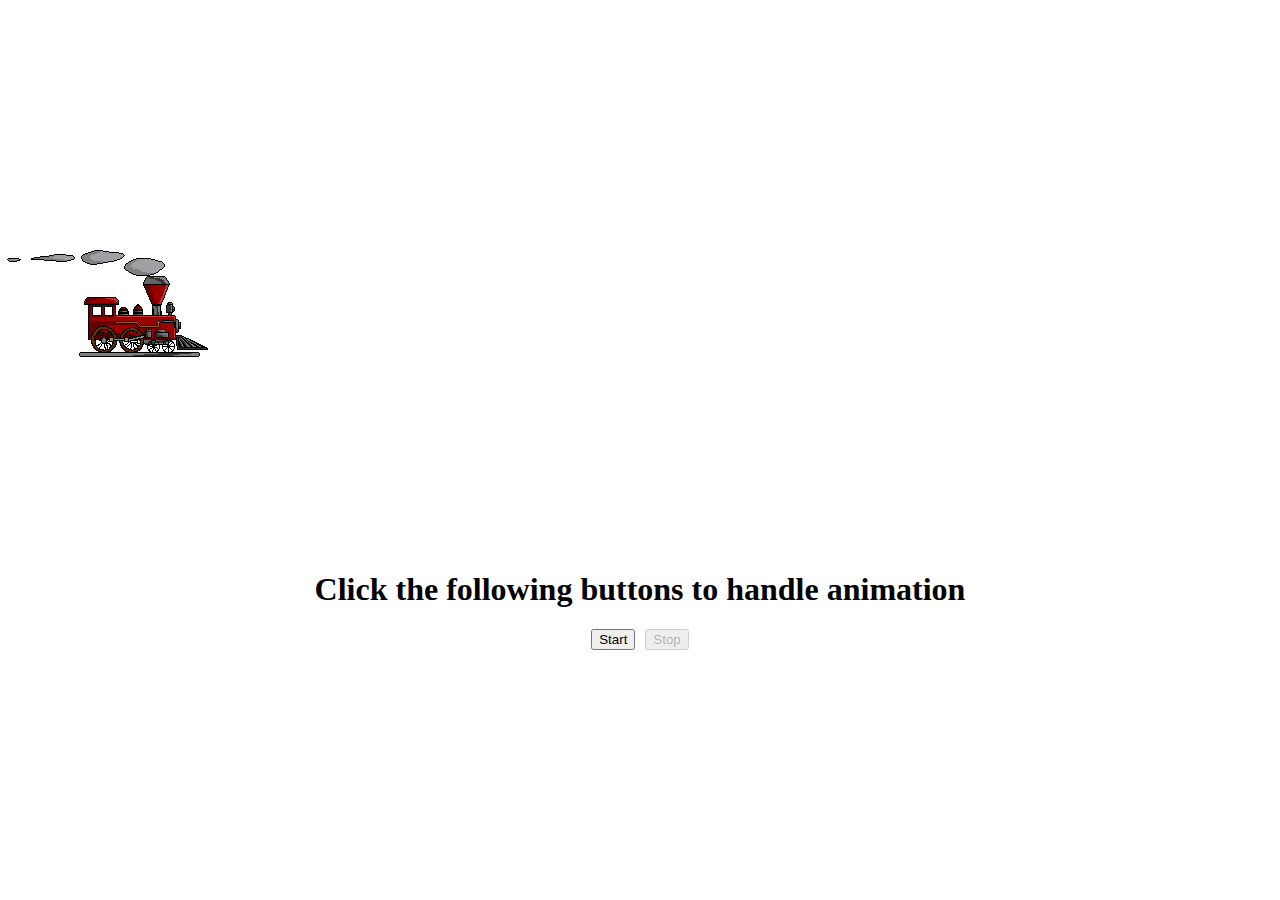
<file: Task 25.html>
<!DOCTYPE html>
<html lang="en">
  <head>
    <meta charset="UTF-8" />
    <meta name="viewport" content="width=device-width, initial-scale=1.0" />
    <title>Image Animation</title>
    <style>
      body {
        display: flex;
        flex-direction: column;
        align-items: center;
        justify-content: center;
        height: 100vh;
        margin: 0;
      }
      #container {
        position: relative;
        width: 100%;
        height: 300px;
        overflow: hidden;
      }
      #movingImage {
        position: absolute;
        left: 0;
        top: 0;
        transition: transform 0.5s ease; /* Apply a smooth transition effect */
      }
      #buttons {
        display: flex;
        gap: 10px;
      }
    </style>
  </head>
  <body>
    <div id="container">
      <img id="movingImage" src="assets/train.gif" alt="Moving Image" />
    </div>
    <h1>Click the following buttons to handle animation</h1>
    <div id="buttons">
      <button id="startButton">Start</button>
      <button id="stopButton" disabled>Stop</button>
    </div>
    <script src="script9.js"></script>
  </body>
</html>
</file>
<file: css8.css>
html,
body {
  overflow-x: hidden;
}

.top-bar {
  position: relative;
  height: 90px;
  background: #fdbe33;
}

.top-bar .logo h1 {
  margin: 0;
  color: #030f27;
  font-size: 60px;
  line-height: 60px;
  font-weight: 700;
}

.top-bar .top-bar-item {
  display: flex;
  align-items: center;
  justify-content: flex-end;
}

.top-bar .top-bar-icon {
  width: 40px;
  display: flex;
  align-items: center;
  justify-content: center;
  font-size: 32px;
}

.top-bar .top-bar-text h3 {
  margin: 0 0 5px 0;
  color: #030f27;
  font-size: 16px;
  font-weight: 400;
}

.top-bar .top-bar-text p {
  margin: 0;
  color: #030f27;
  font-size: 13px;
  font-weight: 400;
}

@media (min-width: 992px) {
  .top-bar {
    padding: 0 60px;
  }
}
@media (max-width: 991.98px) {
  .top-bar .logo {
    text-align: center;
  }
}

.image-container {
  width: 100%;
  max-height: calc(100vh - 90px);
  position: relative;
}

.image {
  width: 100%;
  height: auto;
  object-fit: cover;
  object-position: center;
  overflow: hidden;
}

.centered-text {
  position: absolute;
  top: 50%;
  left: 50%;
  transform: translate(-50%, -50%);
  background-color: rgba(3, 15, 39, 0);
  color: #ffffff;
  text-shadow: 2px 2px 4px rgba(0, 0, 0, 0.5);
  padding: 20px;
  text-align: center;
  max-width: 80%;
  border-radius: 10px;
  font-size: 3vw;
}

.centered-text h1 {
  font-family: "Anton", sans-serif;
  font-size: 3.5vw;
  margin-bottom: 20px;
}

.centered-text p {
  font-size: 2vw;
  margin: 0;
}

@media (max-width: 767px) {
  .centered-text {
    font-size: 6vw;
  }

  .centered-text h1 {
    font-size: 7vw;
  }

  .centered-text p {
    font-size: 4vw;
  }
}

.custom-navbar {
  background-color: #030f27;
  border-left: 60px solid #fdbe33;
  border-right: 60px solid #fdbe33;
}

.navbar-nav .nav-link {
  color: #ffffff;
  padding: 10px 20px;
}

.navbar-nav .nav-link:hover {
  color: #fdbe33;
}

.btn-primary {
  background-color: #030f27;
  border-color: #fff;
  color: #fff;
}

.btn-primary:hover {
  background-color: #fdbe33;
  border-color: #030f27;
  color: #030f27;
}

.dropdown-menu {
  background-color: #030f27;
  color: #fff;
}

.card-title {
  font-size: 24px;
  font-weight: 600;
  margin-top: 20px;
}

.card-text {
  font-size: 18px;
  margin-bottom: 20px;
}

.container-fluid {
  margin: 0;
  padding: 0;
}

.blue-bg {
  background-color: #030f27;
  font-size: 72px;
  color: #fdbe33;
  font-weight: 600;
  padding: 30px;
}

.yellow-bg {
  background-color: #fdbe33;
  font-size: 72px;
  color: #030f27;
  font-weight: 600;
  padding: 30px;
}
</file>
<file: css9.css>
.navbar {
    position: sticky;
    top: 0;
    background-color: white;
    color: #000;
    box-shadow: 0px 2px 5px rgba(0, 0, 0, 0.2);
  }

  .btn-signup {
    color: blue;
    border-color: blue;
  }
  .nav-item a {
    color: #000;
  }
  .main-content {
    text-align: center;
    padding: 50px;
    justify-content: center;
  }
  .price-tag {
    display: flex;
    align-items: center; 
    justify-content: center;
    padding: 10px;
  }

  .card-price {
    font-weight: bold; 
    font-size: 24px; 
    margin-right: 5px;
  }
  .card-text{
    padding-left: 20px;
    padding-right: 20px;
  }


  .col {
    flex: 1;
    margin: 10px;
  }
  .card {
    height: 45vh;
  }
  .card-footer .btn {
    width: 100%;
    background-color: #087cfc;
    color: white;
  }
  .card-footer .btn:hover {
    background-color: white;
    color: #087cfc;
  }
  .footer a{
    color: #2c2c2c;
    text-decoration: none;
  }
  .footer .header{
    color: #000;
    font-weight: bold;

  }
  .footer i{
    color: red;
    font-size: 30px;
  }
  .footer .logo{
    justify-content: center;
  }

  .main-content .card:hover {
      transform: scale(1.05); /* Increase the size by 5% on hover */
      transition: transform 0.3s ease; /* Add a smooth transition effect */

  }
</file>
<file: css11.css>
.container {
    background-color: #e3e1e1;
    width: 70vw; 
    margin: 0 auto; 

}
.form-table {
    display: table;
    width: 80%;
    margin: 0 auto; 
}

.form-table-row {
    display: table-row;
}

.form-table-cell {
    display: table-cell;
    vertical-align: middle;
    padding: 5px; 
}

.narrow-column {
    width: 15%; 
}

.wide-column {
    width: 85%; 
}

.input-group-text {
    background-color: #e3e1e1;
    border-right: 0.5px solid rgb(114, 112, 112);
}

.input-group {
    border:0.5px solid black; 
    border-radius: 4px;
}

.btn-send {
    background-color: #FFD700; 
    color: #ffffff; 
    box-shadow: inset 0 0 10px rgb(237, 112, 2); 
    margin: 10px;
}

.btn-send:hover {
    background-color: #fbbc34; 
    color: #ffffff; 
}


.error {
    color: red; 
}
.error-input-pink {
border: 1px solid pink !important;
}
</file>
<file: css12.css>
.container {
    background-color: #e3e1e1;
    max-width: 600px;
    height: auto;
    padding: 20px;
  }
  .form-table {
    display: table;
    width: 80%;
    margin: 0 auto;
  }
  
  .form-table-row {
    display: table-row;
  }
  
  .form-table-cell {
    display: table-cell;
    vertical-align: middle;
    padding: 5px;
  }
  
  .form-table-cell label {
    text-align: left;
  }
  
  .narrow-column {
    width: 15%;
  }
  
  .wide-column {
    width: 85%;
  }
  
  .input-group-text {
    background-color: #e3e1e1;
    border-right: 0.5px solid rgb(114, 112, 112);
  }
  
  .input-group {
    border: 0.5px solid black;
    border-radius: 4px;
  }
  
  #submitBtn {
    color: #ffffff;
    background-color: red;
    width: 100%;
  }
  
  #submitBtn:hover {
    background-color: #fa3c68;
    color: #ffffff;
  }
  
  .error {
    color: red;
  }
  
  .form-control.error-input {
    border-color: red;
  }
</file>
<file: css13.css>
body {
    font-family: Arial, sans-serif;
    text-align: center;
    background-color: #f4f4f4;
    margin: 0;
    padding: 0;
}

h1 {
    color: #333;
}

input[type="number"] {
    padding: 10px;
    margin: 10px;
    border: 1px solid #ccc;
    border-radius: 5px;
}
input[type="text"] {
    padding: 10px;
    margin: 10px;
    border: 1px solid #ccc;
    border-radius: 5px;
  }

button {
    padding: 10px 20px;
    background-color: #007bff;
    color: #fff;
    border: none;
    border-radius: 5px;
    cursor: pointer;
}

button:hover {
    background-color: #0056b3;
}

p {
    font-size: 18px;
    color: #333;
    margin-top: 10px;
}
</file>
<file: css14.css>
body {
    font-family: Arial, sans-serif;
    text-align: center;
    background-color: #f4f4f4;
    margin: 0;
    padding: 0;
  }

  .container {
    display: flex;
    flex-direction: column;
    justify-content: center;
    align-items: center;
    height: 100vh;
  }

  button {
    padding: 10px 20px;
    background-color: #007bff;
    color: #fff;
    border: none;
    border-radius: 5px;
    cursor: pointer;
    margin: 5px;
  }

  button:hover {
    background-color: #0056b3;
  }

  p {
    font-size: 18px;
    color: #333;
    margin-top: 10px;
  }
</file>
<file: css15.css>
body {
    font-family: Arial, sans-serif;
    background-color: #f2f2f2;
    margin: 0;
    padding: 0;
  }

  h1 {
    text-align: center;
    padding: 20px;
  }

  form {
    max-width: 600px;
    margin: 0 auto;
    background-color: #fff;
    padding: 20px;
    border-radius: 5px;
    box-shadow: 0px 0px 10px rgba(0, 0, 0, 0.1);
  }

  label {
    display: block;
    font-weight: bold;
    margin-bottom: 5px;
  }

  input[type="text"],
  input[type="email"],
  input[type="url"],
  textarea {
    width: 100%;
    padding: 10px;
    margin-bottom: 15px;
    border: 1px solid #ccc;
    border-radius: 3px;
    font-size: 16px;
    box-sizing: border-box; /* Include padding in the width */
  }

  input[type="submit"] {
    background-color: #ff1100;
    color: #fff;
    border: none;
    padding: 10px 20px;
    border-radius: 3px;
    cursor: pointer;
    font-size: 18px;
  }

  input[type="submit"]:hover {
    background-color: #f87748;
  }
  .error {
    color: red;
  }
  .error-input {
    border-color: red !important;
  }
</file>
